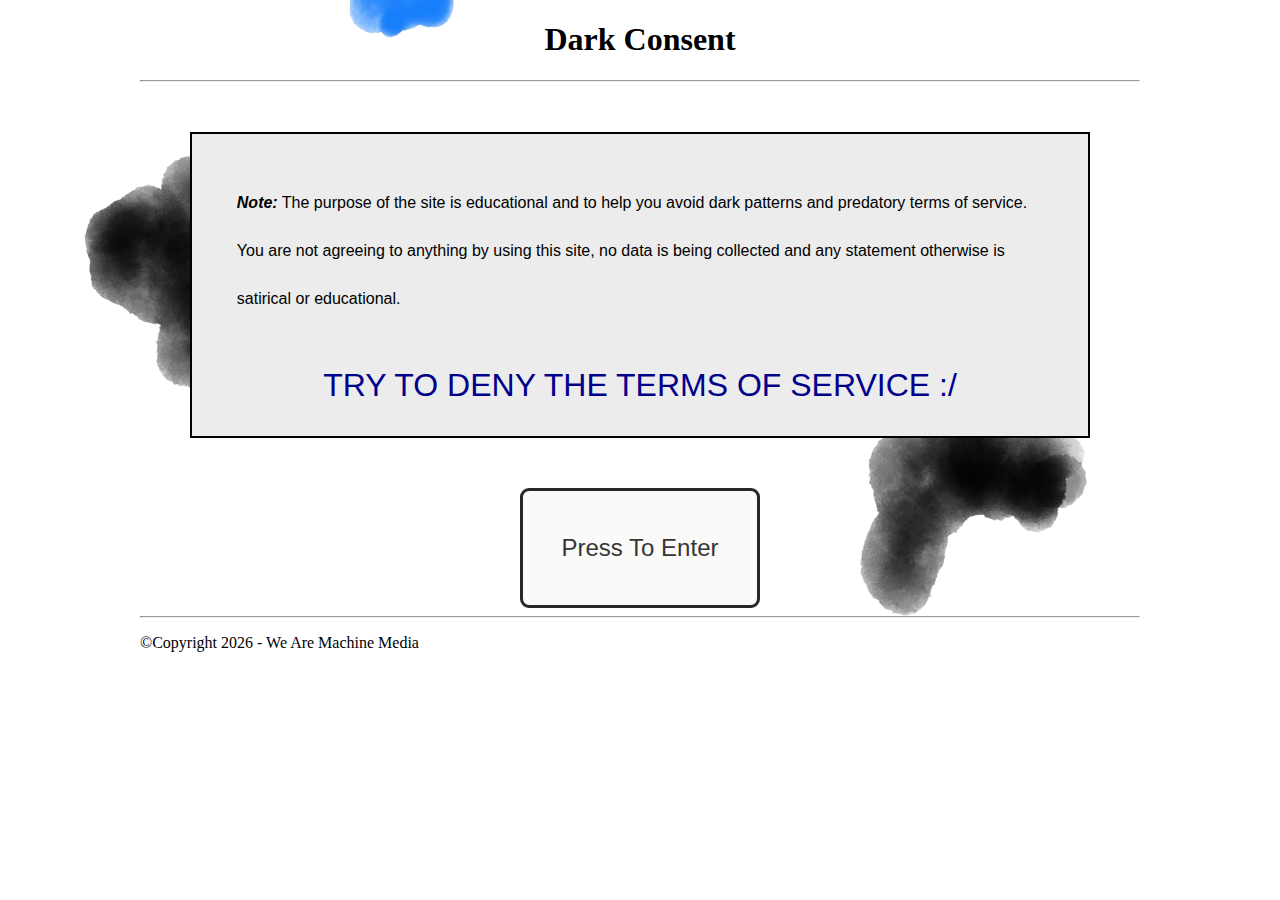
<file: index.html>
<!doctype html>

<html lang="en-US">
    <head>
        <meta charset="utf-8" />
        <meta name="viewport" />

        <link rel="stylesheet" type="text/css" href="style.css" />
        
    </head>

    <body>




        <!-- PAGE CONTENT -->
        <main>
            <div class="main" id="landing_state">

            <header>
                <h1 style="text-align:center;">Dark Consent</h1>
                
                <hr>
            </header>

            <img style="position: absolute; top:-10%; left:25%; z-index:-1;" src="assets/images/blueblob_alpha.png">

            <img style="position: absolute; top:15%; left:5%; z-index:-1;" src="assets/images/blacksmudge2_alpha.png">

            <img style="position: absolute; top:40%; left:65%; z-index:-1;" src="assets/images/blacksmudge4_alpha.png">



                <div id="myModal" class="modal">
                    <div id="modal_content" class="modal-content">
                        <div class="modal-header">
                            <!-- <span class="close">&times;</span> -->
                            <h2 style="text-align: center;">Terms Of Service</h2>
                        </div>
                        <div class="modal-text">
                            <p>In order to continue using this important service you must agree to our new terms of service. Please read every single word before accepting, or don't we don't actually really care.</p>
                            <ul id="tos_list" style="line-height:120%;">
                                <!-- Dynamically Generated -->
                            </ul>
                        </div>
                        <div class="modal-footer">
                            <div id="modal_buttons">
                                <button type="button" id="deny_button" class="modal_button">Deny</button>
                                <button type="button" id="accept_button" class="modal_button">Accept</button>
                            </div>
                           
                        </div>
                    </div>

                </div>

                <div style="border:2px solid black; margin:5%;background-color: rgb(236, 236, 236);">


                    <p style="margin:5%; line-height: 3rem; font-family: 'Segoe UI', Tahoma, Geneva, Verdana, sans-serif;">
                        <span><i><b>Note:</b></i></span> The purpose of the site is educational and to help you avoid dark patterns and predatory terms of service. You are not agreeing to anything by using this site, no data is being collected and any statement otherwise is satirical or educational.
                    </p>
   
                    <p style="font-size: 2rem; text-align: center; font-family: 'Segoe UI', Tahoma, Geneva, Verdana, sans-serif; font-style:bold; color:darkblue">
                        TRY TO DENY THE TERMS OF SERVICE :/
                    </p>
                </div>

              <p></p>

              
        

              <button type="button" id="enter_button" class="enter_button">Press To Enter</button>

             
              <hr>

            <footer>
                <p>©Copyright 2026 - We Are Machine Media</p>
            </footer>

            </div>





        </main>

        



    </body>
    <script src="logic.js"></script>
</html>
</file>
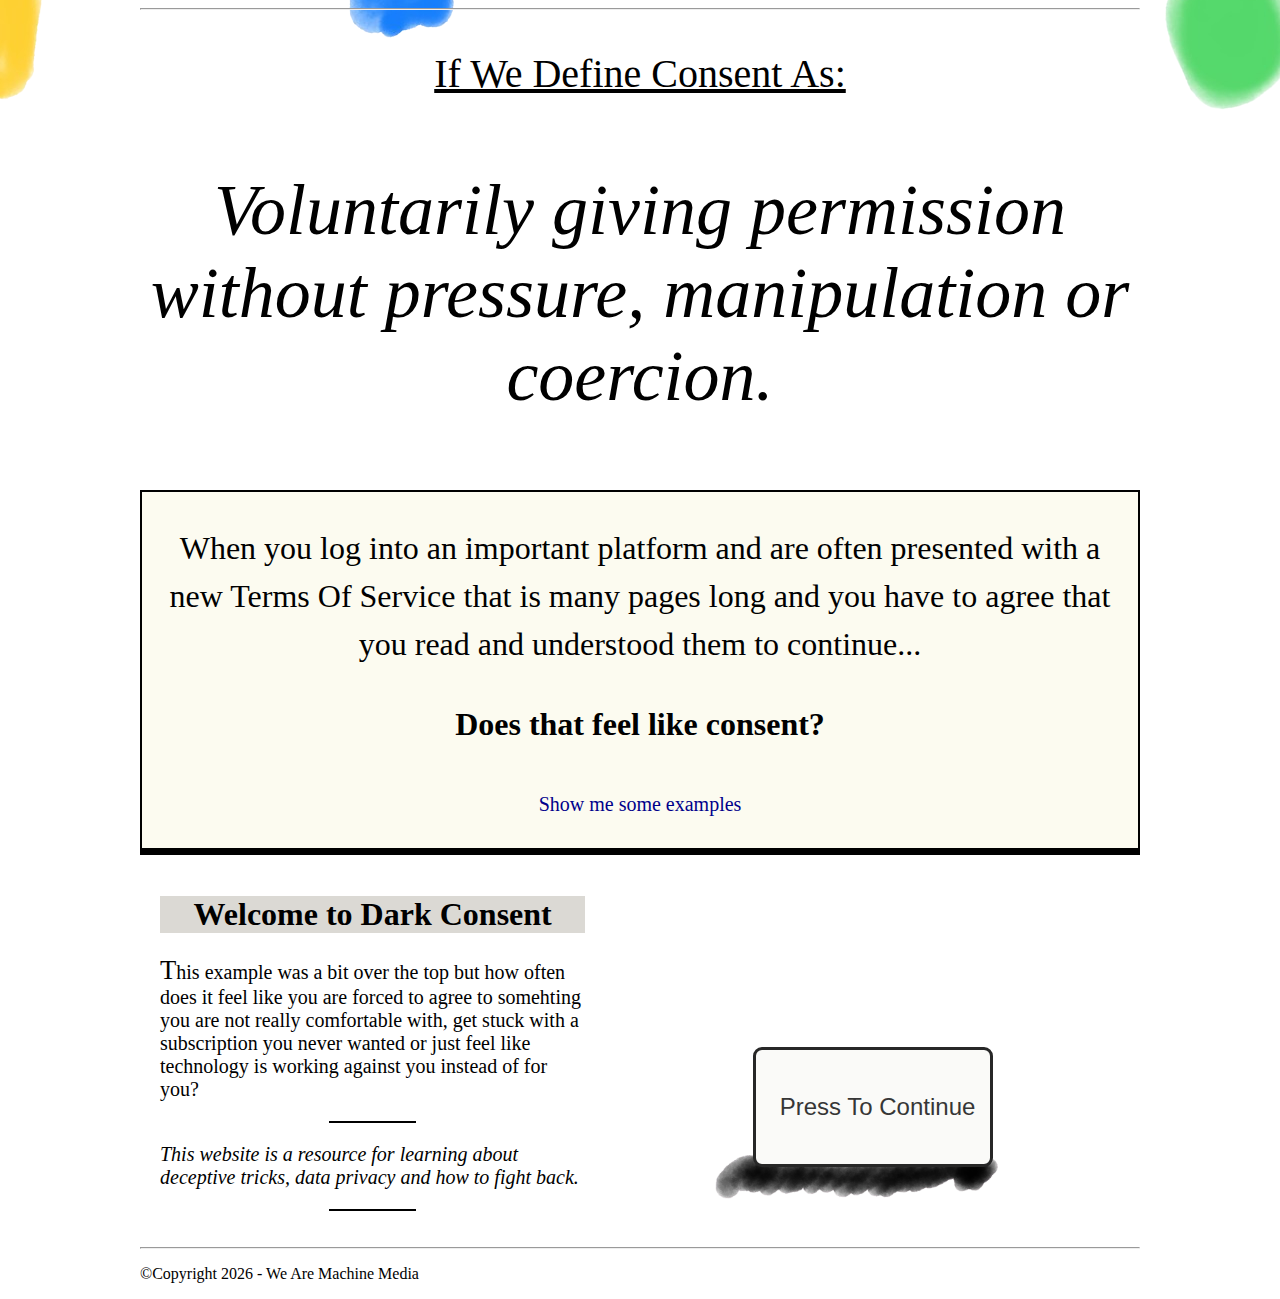
<file: segway.html>
<!doctype html>

<html lang="en-US">
    <head>
        <meta charset="utf-8" />
        <meta name="viewport" />

        <link rel="stylesheet" type="text/css" href="style.css" />
        
    </head>

    <body>




        <!-- PAGE CONTENT -->
        <main>

            <img style="position: absolute; top:-10%; left:25%; z-index:-1;" src="assets/images/blueblob_alpha.png">

            <img style="position: absolute; top:-8%; left:-10%; z-index:-1;" src="assets/images/yelllowblob_alpha.png">

            <img style="position: absolute; top:-7%; left:90%; z-index:-1;" src="assets/images/greenblob_alpha.png">

            <div class="main" id="segway_state">
            <hr>
               <p style="font-size: clamp(1rem, 3vw + 0.5rem, 2.5rem); text-align: center; text-decoration: underline;">
                If We Define Consent As:
               </p>
                <p style="text-align: center; font-size: clamp(2rem, 5vw + 0.5rem, 5rem)">
                    <i>Voluntarily giving permission without pressure, manipulation or coercion.</i>
                </p>
                

                <div style="border:2px solid black; padding-left: 2%; padding-right: 2%; line-height: 3rem; font-size: xx-large; text-align: center; background-color: rgb(252, 251, 240);">
                    <p id="SEGWAY_EXAMPLE">
                        <!-- DYNAMICALLY GENERATED -->
                    </p>
                    <p>
                        <b>Does that feel like consent?</b>
                    </p>
                    <p style="font-size: 1.25rem; text-align: center; font-style:bold; color:darkblue">
                        Show me some examples
                    </p>
                </div>

                

                <div style="display:flex; border-top: solid black thick;">

                    <div style="width:70%; padding: 2%; ">
                    
                        <!--<img style="position: relative; width:100%; top:21%; left:-8%; z-index:-1;" src="assets/images/bluesmudgeline_alpha.png"> -->

                        <h1 style="text-align: center; background-color: rgb(219, 217, 212);">Welcome to Dark Consent</h1>

                        <p style="font-size: 15pt;">
                            <span style="font-size: 20pt;">T</span>his example was a bit over the top but how often does it feel like you are forced to agree to somehting you are not really comfortable with, get stuck with a subscription you never wanted or just feel like technology is working against you instead of for you?

                        </p>

                        <hr style="width: 10%; padding-left: 5%; padding-right: 5%; border: 1px solid black;">

                        <p style="font-size: 15pt;">
                            <i>This website is a resource for learning about deceptive tricks, data privacy and how to fight back.</i>
                        </p>

                        <hr style="width: 10%; padding-left: 5%; padding-right: 5%; border: 1px solid black;">
          
                    </div>
               

                    <div>

                        <button type="button" id="enter_button" class="enter_button" style="position: relative; top:50%;">Press To Continue</button>
                        
                        <img style="position: relative; top:42%; left:17%; width:60%; z-index:-1;" src="assets/images/blacksmudgeline_alpha.png">
                    </div>
        
                </div>


              <hr>

            <footer>
                <p>©Copyright 2026 - We Are Machine Media</p>
            </footer>

            </div>





        </main>

        



    </body>
    <script src="logic.js"></script>
</html>
</file>
<file: style.css>
/* Center website */
.main {
  max-width: 1000px;
  margin: auto;
}


/* TABLE FORMATTING (for modal)*/
table {
  border-collapse: collapse;
  border: 10px solid rgb(230, 230, 233);
  font-family: sans-serif;
  font-size: 1rem;
  margin-left: auto;
  margin-right: auto;
  /*letter-spacing: 1px;*/
}

thead,
tfoot {
  font-size: 2rem;
  color: rgb(0, 51, 160);
  /*background-color: rgb(228 240 245);*/
}

th,
td {
  border: 1px solid rgb(160 160 160);
  padding: 8px 10px;
}

ul {
  background: rgb(241, 240, 243);
  padding: 20px;
}

ul li {
  /*background: rgb(217, 214, 214);*/
  color: darkblue;
  margin: 10px;
}

/*Modal*/
/* The Modal (background) */
.modal {
  display: none; /* Hidden by default */
  position: fixed; /* Stay in place */
  z-index: 1; /* Sit on top */
  left: 0;
  top: 0;
  width: 100%; /* Full width */
  height: 100%; /* Full height */
  overflow: auto; /* Enable scroll if needed */
  background-color: rgb(0,0,0); /* Fallback color */
  background-color: rgba(0,0,0,0.8); /* Black w/ opacity */
}

/* Modal Header */
.modal-header {
  padding: 2px 16px;
  background-color: #5e63f4;
  color: white;
}

/* Modal Body */
.modal-body {
    padding: 2px 16px;
}

/* Modal Footer */
.modal-footer {
  padding: 2px 16px;
  background-color: #5e63f4;
  color: white;
  height: 50px;
}

/* Modal Content/Box */
.modal-content {
  position: relative;
  background-color: #fefefe;
  margin: auto;
  padding: 0;
  border: 3px solid #070707;
  max-width: 1000px;
  width: 80%;
  box-shadow: 0 4px 8px 0 rgba(0,0,0,0.2),0 6px 20px 0 rgba(0,0,0,0.19);
  animation-name: animatetop;
  animation-duration: 0.4s
}

.modal-text {
  padding: 10px;
}

/* The Close Button */
.close {
  color: #aaa;
  float: right;
  font-size: 28px;
  font-weight: bold;
}

.close:hover,
.close:focus {
  color: black;
  text-decoration: none;
  cursor: pointer;
}

@keyframes animatetop {
  from {top: -300px; opacity: 0}
  to {top: 0; opacity: 1}
}

  



/*---------------ENTER BUTTON---------------------*/

.enter_button {
  appearance: none;
  background-color: #fafaf8;
  border: 3px solid #272727;
  border-radius: .375em;
  box-shadow: none;
  box-sizing: border-box;
  color: #363636;
  cursor: pointer;
  font-family: BlinkMacSystemFont,-apple-system,"Segoe UI",Roboto,Oxygen,Ubuntu,Cantarell,"Fira Sans","Droid Sans","Helvetica Neue",Helvetica,Arial,sans-serif;
  font-size: 1.5rem;
  height: 5em;
  width: 10em;
  justify-content: center;
  line-height: 1.5;
  padding: calc(.5em - 1px) 1em;
  text-align: center;
  user-select: none;
  -webkit-user-select: none;
  touch-action: manipulation;
  margin-left: auto;
  margin-right: auto;
  display: block;
  white-space: nowrap;
  /*float: right;*/
}

.enter_button:active {
  border-color: #111010;
  outline: 0;
}

.enter_button:focus {
  border-color: #485fc7;
  outline: 0;
}

.enter_button:hover {
  border-color: #6c6060;
}

.enter_button:focus:not(:active) {
  box-shadow: rgba(72, 95, 199, .25) 0 0 0 .125em;
}


/*---------------Modal BUTTONS---------------------*/


.modal_button {
  align-items: center;
  appearance: none;
  background-color: #b0a5d7;
  border: 1px solid #dbdbdb;
  border-radius: .375em;
  box-shadow: none;
  box-sizing: border-box;
  color: #363636;
  cursor: pointer;
  display: inline-flex;
  font-family: BlinkMacSystemFont,-apple-system,"Segoe UI",Roboto,Oxygen,Ubuntu,Cantarell,"Fira Sans","Droid Sans","Helvetica Neue",Helvetica,Arial,sans-serif;
  font-size: 1rem;
  height: 2.5em;
  justify-content: center;
  line-height: 1.5;
  padding: calc(.5em - 1px) 1em;
  position: relative;
  text-align: center;
  user-select: none;
  -webkit-user-select: none;
  touch-action: manipulation;
  vertical-align: top;
  white-space: nowrap;
  /*float: right;*/
}

.modal_button:active {
  border-color: #4a4a4a;
  outline: 0;
}

.modal_button:focus {
  border-color: #485fc7;
  outline: 0;
}

.modal_button:hover {
  border-color: #b5b5b5;
}

.modal_button:focus:not(:active) {
  box-shadow: rgba(72, 95, 199, .25) 0 0 0 .125em;
}
</file>
